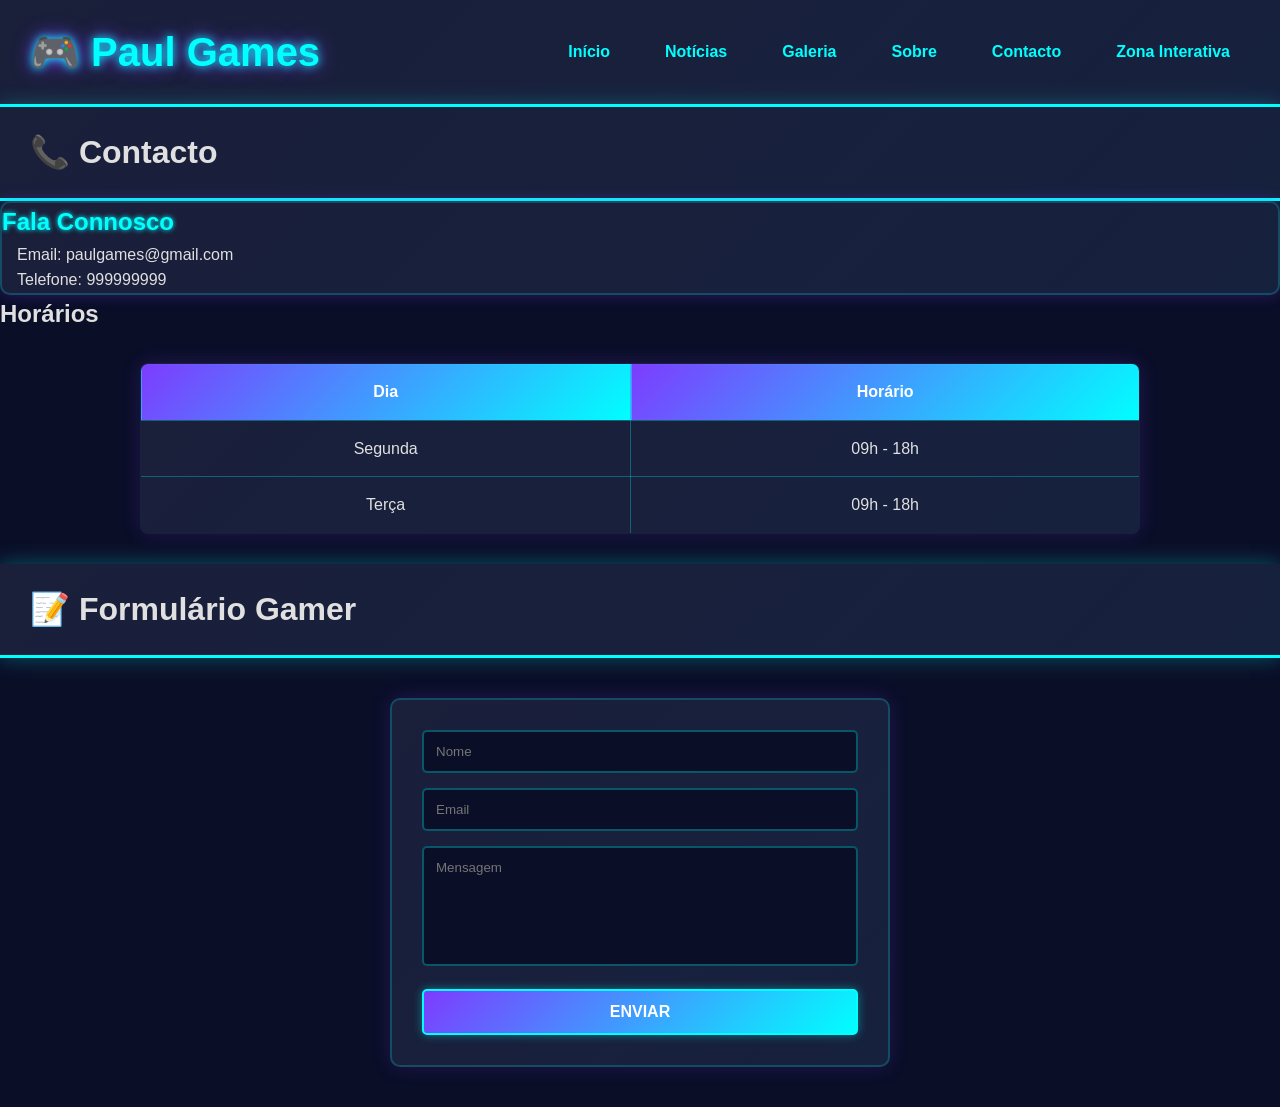
<file: contacto.html>
<!DOCTYPE html>
<html lang="pt">
<head>
    <meta charset="UTF-8">
    <title>Contacto</title>

    <link rel="stylesheet" href="css/style.css">
</head>
<body>

<header>

    <div class="logo">
        <h1>🎮 Paul Games</h1>
    </div>

    <nav>
        <a href="index.html">Início</a>
        <a href="noticias.html">Notícias</a>
        <a href="galeria.html">Galeria</a>
        <a href="sobre.html">Sobre</a>
        <a href="contacto.html">Contacto</a>
        <a href="zona-interativa.html">Zona Interativa</a>
    </nav>

</header>

<header>
    <h1>📞 Contacto</h1>
</header>

<main>

<section class="card">

<h2>Fala Connosco</h2>

<p>Email: paulgames@gmail.com</p>
<p>Telefone: 999999999</p>

</section>

<section>

<h2>Horários</h2>

<table>

<tr>
    <th>Dia</th>
    <th>Horário</th>
</tr>

<tr>
    <td>Segunda</td>
    <td>09h - 18h</td>
</tr>

<tr>
    <td>Terça</td>
    <td>09h - 18h</td>
</tr>

</table>

</section>

</main>

<header>
    <h1>📝 Formulário Gamer</h1>
</header>

<main>

<form onsubmit="return validarFormulario()">

<input type="text" id="nome" placeholder="Nome">

<input type="email" id="email" placeholder="Email">

<textarea id="mensagem" placeholder="Mensagem"></textarea>

<button type="submit">Enviar</button>

</form>

</main>

<script src="js/script.js"></script>

</body>
</html>
</file>
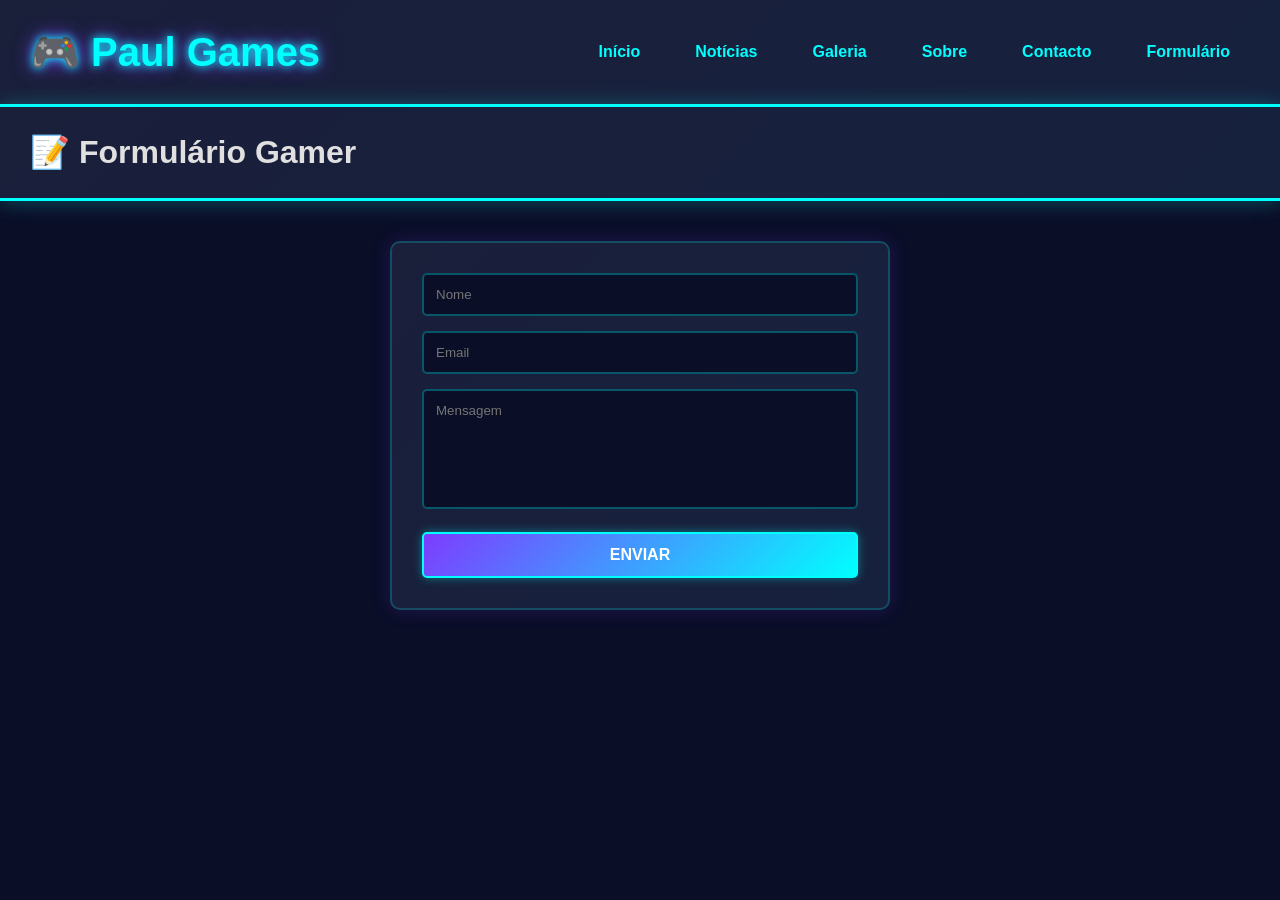
<file: formulario.html>
<!DOCTYPE html>
<html lang="pt">
<head>
    <meta charset="UTF-8">
    <title>Formulário</title>

    <link rel="stylesheet" href="css/style.css">
</head>
<body>

<header>

    <div class="logo">
        <h1>🎮 Paul Games</h1>
    </div>

    <nav>
        <a href="index.html">Início</a>
        <a href="noticias.html">Notícias</a>
        <a href="galeria.html">Galeria</a>
        <a href="sobre.html">Sobre</a>
        <a href="contacto.html">Contacto</a>
        <a href="formulario.html">Formulário</a>
    </nav>

</header>

<header>
    <h1>📝 Formulário Gamer</h1>
</header>

<main>

<form onsubmit="return validarFormulario()">

<input type="text" id="nome" placeholder="Nome">

<input type="email" id="email" placeholder="Email">

<textarea id="mensagem" placeholder="Mensagem"></textarea>

<button type="submit">Enviar</button>

</form>

</main>

<script src="js/script.js"></script>

</body>
</html>
</file>
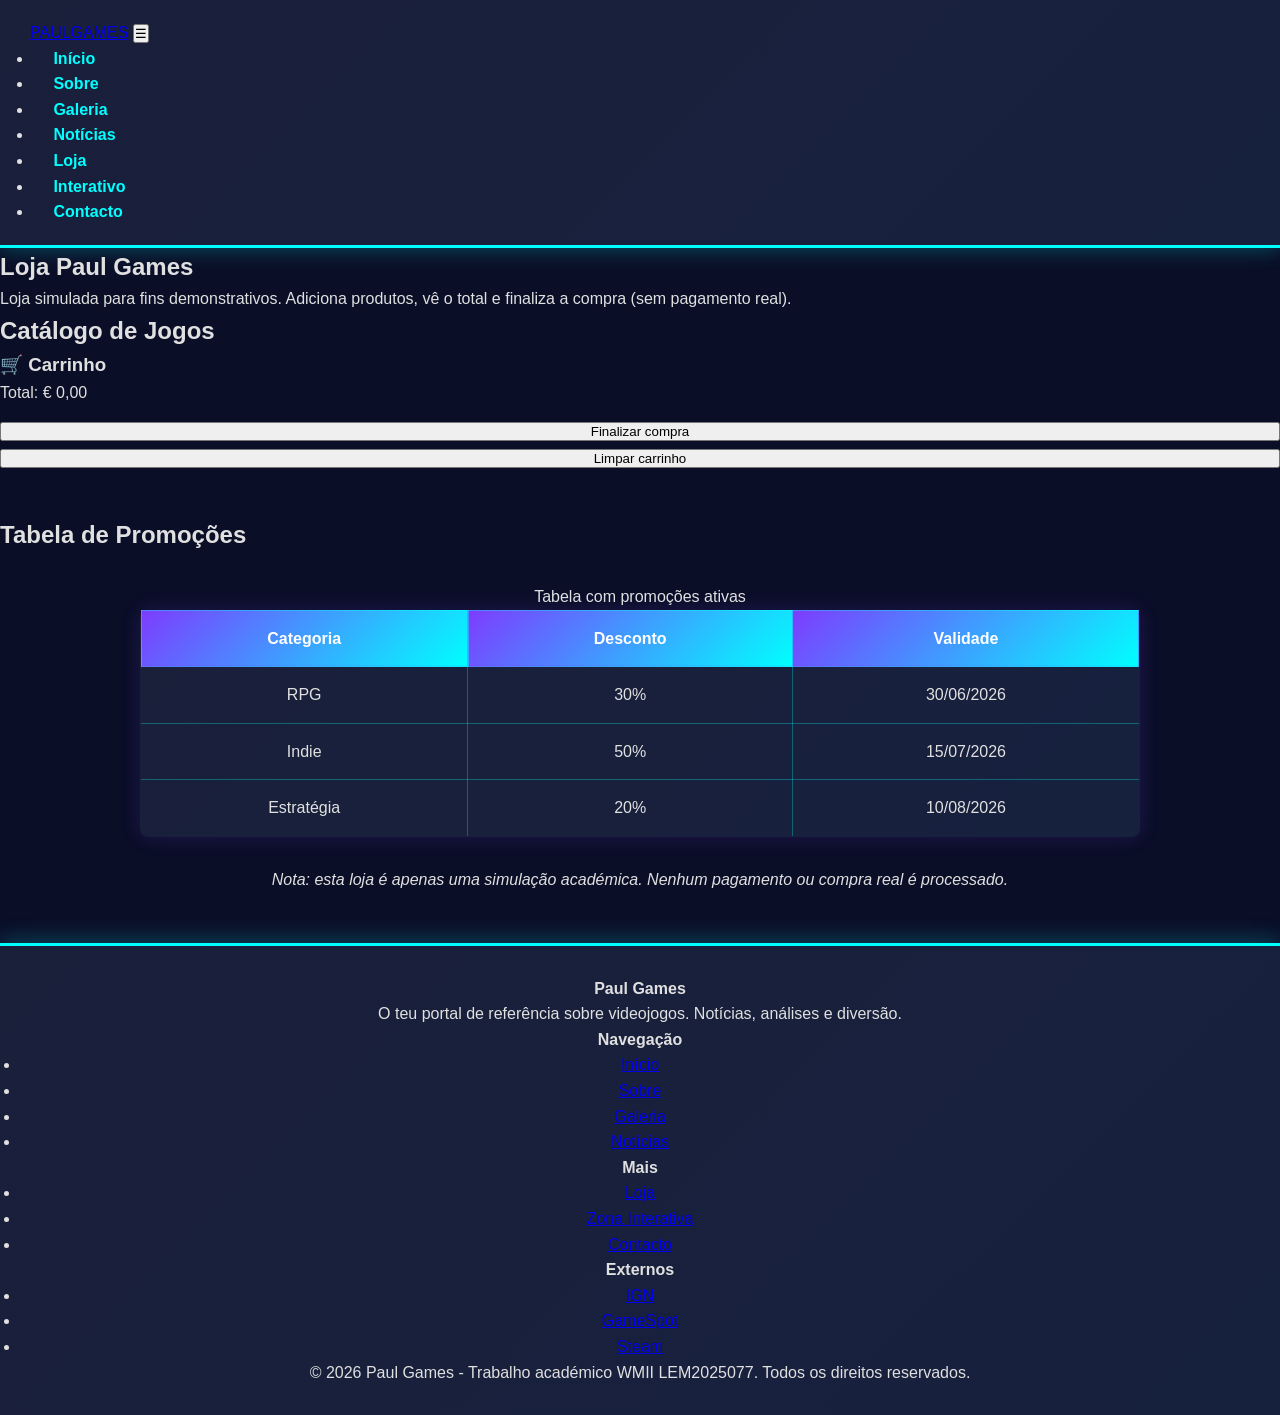
<file: loja.html>
<!DOCTYPE html>
<html lang="pt-PT">
<head>
    <meta charset="UTF-8">
    <meta name="viewport" content="width=device-width, initial-scale=1.0">
    <meta name="description" content="Loja simulada da Paul Games - explora os jogos disponíveis e calcula o teu carrinho (sem pagamento real).">
    <title>Loja - Paul Games</title>
    <link rel="stylesheet" href="css/style.css">
</head>
<body>

<header>
    <div class="cabecalho-conteudo">
        <a href="index.html" class="logo">PAUL<span>GAMES</span></a>
        <button class="menu-toggle" aria-label="Abrir menu">☰</button>
        <nav aria-label="Navegação principal">
            <ul>
                <li><a href="index.html">Início</a></li>
                <li><a href="sobre.html">Sobre</a></li>
                <li><a href="galeria.html">Galeria</a></li>
                <li><a href="noticias.html">Notícias</a></li>
                <li><a href="loja.html">Loja</a></li>
                <li><a href="formulario.html">Interativo</a></li>
                <li><a href="contacto.html">Contacto</a></li>
            </ul>
        </nav>
    </div>
</header>

<main>

    <section class="hero">
        <h1>Loja Paul Games</h1>
        <p>Loja simulada para fins demonstrativos. Adiciona produtos, vê o total e finaliza a compra (sem pagamento real).</p>
    </section>

    <div class="layout-com-aside">

        <section>
            <h2 class="titulo-secao">Catálogo de Jogos</h2>
            <div class="loja-grid">
                <!-- Produtos preenchidos via JavaScript -->
            </div>
        </section>

        <aside>
            <div class="carrinho">
                <h3>🛒 Carrinho</h3>
                <ul id="carrinho-itens"></ul>
                <p class="carrinho-total" id="carrinho-total">Total: € 0,00</p>
                <div style="display: flex; gap: 0.5rem; margin-top: 1rem; flex-direction: column;">
                    <button class="botao botao-rosa" id="carrinho-finalizar">Finalizar compra</button>
                    <button class="botao" id="carrinho-limpar">Limpar carrinho</button>
                </div>
            </div>
        </aside>

    </div>

    <section style="margin-top: 3rem;">
        <h2 class="titulo-secao">Tabela de Promoções</h2>
        <div class="tabela-container">
            <table>
                <caption class="escondido">Tabela com promoções ativas</caption>
                <thead>
                    <tr>
                        <th scope="col">Categoria</th>
                        <th scope="col">Desconto</th>
                        <th scope="col">Validade</th>
                    </tr>
                </thead>
                <tbody>
                    <tr><td>RPG</td><td>30%</td><td>30/06/2026</td></tr>
                    <tr><td>Indie</td><td>50%</td><td>15/07/2026</td></tr>
                    <tr><td>Estratégia</td><td>20%</td><td>10/08/2026</td></tr>
                </tbody>
            </table>
        </div>
        <p style="text-align: center; margin-top: 1rem; color: var(--cor-texto-secundario);">
            <em>Nota: esta loja é apenas uma simulação académica. Nenhum pagamento ou compra real é processado.</em>
        </p>
    </section>

</main>

<footer>
    <div class="rodape-conteudo">
        <div class="rodape-coluna">
            <h4>Paul Games</h4>
            <p>O teu portal de referência sobre videojogos. Notícias, análises e diversão.</p>
        </div>
        <div class="rodape-coluna">
            <h4>Navegação</h4>
            <ul>
                <li><a href="index.html">Início</a></li>
                <li><a href="sobre.html">Sobre</a></li>
                <li><a href="galeria.html">Galeria</a></li>
                <li><a href="noticias.html">Notícias</a></li>
            </ul>
        </div>
        <div class="rodape-coluna">
            <h4>Mais</h4>
            <ul>
                <li><a href="loja.html">Loja</a></li>
                <li><a href="formulario.html">Zona Interativa</a></li>
                <li><a href="contacto.html">Contacto</a></li>
            </ul>
        </div>
        <div class="rodape-coluna">
            <h4>Externos</h4>
            <ul>
                <li><a href="https://www.ign.com" target="_blank" rel="noopener">IGN</a></li>
                <li><a href="https://www.gamespot.com" target="_blank" rel="noopener">GameSpot</a></li>
                <li><a href="https://store.steampowered.com" target="_blank" rel="noopener">Steam</a></li>
            </ul>
        </div>
    </div>
    <div class="rodape-base">
        <p>&copy; 2026 Paul Games - Trabalho académico WMII LEM2025077. Todos os direitos reservados.</p>
    </div>
</footer>

<script src="js/script.js"></script>
</body>
</html>
</file>
<file: css/style.css>
*{
    margin:0;
    padding:0;
    box-sizing:border-box;
}

body{
    background:#0a0e27;
    color:#e0e0e0;
    font-family:'Orbitron', sans-serif;
    line-height:1.6;
}

/* HEADER */

header{
    background:linear-gradient(135deg, #1a1f3a 0%, #16213e 100%);
    display:flex;
    justify-content:space-between;
    align-items:center;
    padding:20px 30px;
    border-bottom:3px solid #00ffff;
    box-shadow:0 0 20px rgba(0, 255, 255, 0.3);
    flex-wrap:wrap;
    gap:20px;
}

.logo h1{
    color:#00ffff;
    text-shadow:0 0 10px #00ffff, 0 0 20px #7d3cff;
    font-size:clamp(1.5rem, 5vw, 2.5rem);
}

nav{
    display:flex;
    gap:15px;
    flex-wrap:wrap;
    justify-content:center;
}

nav a{
    color:#00ffff;
    text-decoration:none;
    padding:10px 18px;
    transition:0.3s;
    border-radius:5px;
    border:2px solid transparent;
    font-weight:bold;
    font-size:clamp(0.9rem, 2vw, 1rem);
    position:relative;
}

nav a::before{
    content:'';
    position:absolute;
    bottom:0;
    left:0;
    width:0;
    height:2px;
    background:#7d3cff;
    transition:0.3s;
}

nav a:hover{
    background:rgba(123, 60, 255, 0.2);
    border-color:#7d3cff;
    color:#00ffff;
    text-shadow:0 0 10px #00ffff;
}

nav a:hover::before{
    width:100%;
}

/* BANNER */

.banner{
    height:60vh;
    min-height:400px;
    background:linear-gradient(rgba(10, 14, 39, 0.8), rgba(123, 60, 255, 0.3)),
                url("../imagens/banner.jpg");
    background-size:cover;
    background-position:center;
    background-attachment:fixed;
    display:flex;
    justify-content:center;
    align-items:center;
    text-align:center;
    padding:20px;
    position:relative;
    overflow:hidden;
}

.banner::before{
    content:'';
    position:absolute;
    top:0;
    left:0;
    right:0;
    bottom:0;
    background:radial-gradient(circle at 50% 50%, rgba(0, 255, 255, 0.1) 0%, transparent 70%);
    pointer-events:none;
}

.banner-texto{
    max-width:700px;
    position:relative;
    z-index:1;
}

.banner h2{
    font-size:clamp(2rem, 8vw, 3.5rem);
    margin-bottom:20px;
    color:#00ffff;
    text-shadow:0 0 20px #00ffff, 0 0 40px #7d3cff;
}

.banner p{
    font-size:clamp(1rem, 3vw, 1.2rem);
    margin-bottom:25px;
    line-height:1.6;
    color:#e0e0e0;
}

.banner button{
    background:linear-gradient(135deg, #7d3cff, #00ffff);
    color:white;
    border:2px solid #00ffff;
    padding:15px 35px;
    font-size:1rem;
    border-radius:8px;
    cursor:pointer;
    transition:0.3s;
    font-weight:bold;
    text-transform:uppercase;
    box-shadow:0 0 15px rgba(0, 255, 255, 0.5);
}

.banner button:hover{
    transform:scale(1.05);
    box-shadow:0 0 30px rgba(0, 255, 255, 0.8), 0 0 50px #7d3cff;
}

/* TITULOS */

.titulo{
    text-align:center;
    margin:50px 20px 40px;
    padding:20px;
}

.titulo h2{
    font-size:clamp(1.8rem, 5vw, 2.5rem);
    color:#00ffff;
    text-shadow:0 0 10px #00ffff, 0 0 20px #7d3cff;
    margin-bottom:15px;
}

.titulo p{
    color:#e0e0e0;
    font-size:clamp(1rem, 2vw, 1.1rem);
    max-width:800px;
    margin:0 auto;
    line-height:1.6;
}

/* CARDS */

.cards{
    display:grid;
    grid-template-columns:repeat(auto-fit, minmax(280px, 1fr));
    gap:25px;
    padding:20px;
    max-width:1400px;
    margin:0 auto;
}

.card{
    background:linear-gradient(135deg, #1a1f3a 0%, #16213e 100%);
    border-radius:10px;
    overflow:hidden;
    transition:0.4s;
    box-shadow:0 0 15px rgba(123, 60, 255, 0.3);
    border:2px solid rgba(0, 255, 255, 0.2);
    display:flex;
    flex-direction:column;
    height:100%;
}

.card:hover{
    transform:translateY(-10px);
    box-shadow:0 0 30px rgba(0, 255, 255, 0.6), 0 0 50px #7d3cff;
    border-color:#00ffff;
}

.card img{
    width:100%;
    height:200px;
    object-fit:cover;
}

.card h2{
    color:#00ffff;
    text-shadow:0 0 5px #00ffff;
}

.card h3{
    padding:15px;
    color:#00ffff;
    text-shadow:0 0 5px #00ffff;
}

.card p{
    padding:0 15px;
    line-height:1.6;
    flex-grow:1;
    color:#e0e0e0;
}

.btn-card{
    display:block;
    text-align:center;
    background:linear-gradient(135deg, #7d3cff, #00ffff);
    color:white;
    text-decoration:none;
    padding:12px;
    margin:15px;
    border-radius:6px;
    transition:0.3s;
    font-weight:bold;
    border:2px solid #00ffff;
    box-shadow:0 0 10px rgba(0, 255, 255, 0.4);
    cursor: pointer;
    font-size: 1rem;
    font-family: inherit;
}

.btn-card:hover{
    box-shadow:0 0 20px rgba(0, 255, 255, 0.8), 0 0 30px #7d3cff;
    transform:scale(1.05);
}

/* AUTOR - SEÇÃO SOBRE */

.autor-container{
    display:grid;
    grid-template-columns:1fr 1.5fr;
    gap:40px;
    align-items:start;
    padding:30px;
    background:linear-gradient(135deg, rgba(0, 255, 255, 0.05), rgba(123, 60, 255, 0.05));
    border-radius:10px;
    margin:20px auto;
    max-width:900px;
}

.autor-foto{
    width:100%;
    max-width:250px;
    height:auto;
    aspect-ratio:3/4;
    object-fit:cover;
    border-radius:10px;
    box-shadow:0 0 25px rgba(0, 255, 255, 0.4), 0 0 50px #7d3cff;
    border:3px solid #00ffff;
    transition:0.4s;
}

.autor-foto:hover{
    box-shadow:0 0 40px rgba(0, 255, 255, 0.8), 0 0 80px #7d3cff;
    transform:scale(1.02);
}

.autor-bio h3{
    color:#00ffff;
    margin-bottom:20px;
    font-size:clamp(1.5rem, 4vw, 2rem);
    text-shadow:0 0 10px #00ffff;
}

.autor-bio p{
    line-height:1.8;
    margin-bottom:18px;
    text-align:justify;
    color:#e0e0e0;
    font-size:clamp(0.95rem, 2vw, 1.05rem);
}

/* VIDEO */

.video{
    padding:40px 20px;
    max-width:1200px;
    margin:0 auto;
}

.video h2{
    margin-bottom:30px;
    text-align:center;
    color:#00ffff;
    font-size:clamp(1.8rem, 5vw, 2.5rem);
    text-shadow:0 0 10px #00ffff, 0 0 20px #7d3cff;
}

.video video,
.video iframe{
    width:100%;
    max-width:900px;
    height:auto;
    display:block;
    margin:0 auto;
    border-radius:10px;
    box-shadow:0 0 20px rgba(0, 255, 255, 0.3);
}

/* FORMULARIOS */

form{
    background:linear-gradient(135deg, #1a1f3a 0%, #16213e 100%);
    max-width:500px;
    margin:40px auto;
    padding:30px;
    border-radius:10px;
    border:2px solid rgba(0, 255, 255, 0.2);
    box-shadow:0 0 20px rgba(123, 60, 255, 0.2);
}

form h2{
    color:#00ffff;
    text-shadow:0 0 5px #00ffff;
    margin-bottom:20px;
}

input,
textarea{
    width:100%;
    padding:12px;
    margin-bottom:15px;
    border:2px solid rgba(0, 255, 255, 0.3);
    border-radius:5px;
    background:#0a0e27;
    color:#e0e0e0;
    font-family:inherit;
    transition:0.3s;
}

input:focus,
textarea:focus{
    outline:none;
    border-color:#00ffff;
    box-shadow:0 0 10px rgba(0, 255, 255, 0.4);
    background:#0f1535;
}

textarea{
    resize:none;
    height:120px;
}

form button{
    width:100%;
    background:linear-gradient(135deg, #7d3cff, #00ffff);
    color:white;
    border:2px solid #00ffff;
    padding:12px;
    cursor:pointer;
    border-radius:5px;
    font-weight:bold;
    font-size:1rem;
    transition:0.3s;
    box-shadow:0 0 10px rgba(0, 255, 255, 0.4);
    text-transform:uppercase;
}

form button:hover{
    box-shadow:0 0 20px rgba(0, 255, 255, 0.8), 0 0 30px #7d3cff;
    transform:scale(1.02);
}

/* GALERIA */

.galeria{
    display:grid;
    grid-template-columns:repeat(auto-fit, minmax(250px, 1fr));
    gap:20px;
    padding:20px;
    max-width:1400px;
    margin:0 auto;
}

.galeria img{
    width:100%;
    height:auto;
    aspect-ratio:1;
    object-fit:cover;
    border-radius:10px;
    transition:0.3s;
    box-shadow:0 0 15px rgba(123, 60, 255, 0.3);
    border:2px solid rgba(0, 255, 255, 0.2);
}

.galeria img:hover{
    transform:scale(1.05);
    box-shadow:0 0 30px rgba(0, 255, 255, 0.6), 0 0 50px #7d3cff;
    border-color:#00ffff;
}

/* TABELA */

table{
    width:95%;
    max-width:1000px;
    margin:30px auto;
    border-collapse:collapse;
    background:linear-gradient(135deg, #1a1f3a 0%, #16213e 100%);
    border-radius:8px;
    overflow:hidden;
    box-shadow:0 0 20px rgba(123, 60, 255, 0.2);
}

table,
th,
td{
    border:1px solid rgba(0, 255, 255, 0.3);
}

th{
    background:linear-gradient(135deg, #7d3cff, #00ffff);
    color:white;
    font-weight:bold;
}

th,
td{
    padding:15px;
    text-align:center;
    font-size:clamp(0.9rem, 2vw, 1rem);
}

td{
    color:#e0e0e0;
}

tr:hover{
    background:rgba(0, 255, 255, 0.1);
}

/* FOOTER */

footer{
    background:linear-gradient(135deg, #1a1f3a 0%, #16213e 100%);
    text-align:center;
    padding:30px 20px;
    margin-top:50px;
    border-top:3px solid #00ffff;
    box-shadow:0 -5px 20px rgba(0, 255, 255, 0.2);
    color:#e0e0e0;
}

/* MODAL - NOTÍCIAS */

.modal {
    display: none;
    position: fixed;
    z-index: 1000;
    left: 0;
    top: 0;
    width: 100%;
    height: 100%;
    background-color: rgba(0, 0, 0, 0.9);
    flex-direction: center;
    align-items: center;
    justify-content: center;
    backdrop-filter: blur(5px);
}

.modal-content {
    background: linear-gradient(135deg, #1a1f3a 0%, #16213e 100%);
    padding: 40px;
    border-radius: 15px;
    border: 2px solid rgba(0, 255, 255, 0.5);
    box-shadow: 0 0 50px rgba(0, 255, 255, 0.4), 0 0 100px #7d3cff;
    max-width: 800px;
    max-height: 90vh;
    overflow-y: auto;
    width: 95%;
    position: relative;
    animation: slideIn 0.3s ease-out;
}

@keyframes slideIn {
    from {
        transform: translateY(-50px);
        opacity: 0;
    }
    to {
        transform: translateY(0);
        opacity: 1;
    }
}

.modal-close {
    position: absolute;
    right: 20px;
    top: 20px;
    background: linear-gradient(135deg, #7d3cff, #00ffff);
    color: white;
    border: 2px solid #00ffff;
    border-radius: 50%;
    width: 40px;
    height: 40px;
    font-size: 28px;
    cursor: pointer;
    transition: 0.3s;
    display: flex;
    align-items: center;
    justify-content: center;
    box-shadow: 0 0 10px rgba(0, 255, 255, 0.4);
}

.modal-close:hover {
    box-shadow: 0 0 20px rgba(0, 255, 255, 0.8), 0 0 30px #7d3cff;
    transform: scale(1.1);
}

#modal-body {
    color: #e0e0e0;
}

@media(max-width: 768px) {
    .modal-content {
        padding: 25px;
        max-width: 95%;
    }

    .modal-close {
        width: 35px;
        height: 35px;
        font-size: 24px;
        right: 15px;
        top: 15px;
    }

    #modal-body h2 {
        font-size: 1.5rem !important;
    }

    #modal-body p {
        font-size: 0.95rem !important;
    }
}

@media(max-width:1024px){
    header{
        padding:15px 20px;
    }

    .autor-container{
        grid-template-columns:1fr;
        gap:25px;
        padding:20px;
    }

    .autor-foto{
        max-width:200px;
        margin:0 auto;
    }
}

@media(max-width:768px){
    header{
        flex-direction:column;
        gap:15px;
        padding:15px 15px;
    }

    .logo h1{
        font-size:1.8rem;
    }

    nav{
        justify-content:center;
        width:100%;
    }

    nav a{
        padding:8px 12px;
        font-size:0.9rem;
    }

    .banner{
        height:50vh;
        min-height:350px;
    }

    .banner h2{
        font-size:2rem;
    }

    .banner p{
        font-size:1rem;
    }

    .banner button{
        padding:12px 25px;
        font-size:0.9rem;
    }

    .cards{
        grid-template-columns:1fr;
        padding:15px;
        gap:20px;
    }

    .card{
        max-width:100%;
    }

    .autor-container{
        grid-template-columns:1fr;
        gap:20px;
        padding:15px;
    }

    .autor-foto{
        max-width:150px;
        margin:0 auto;
    }

    .autor-bio h3{
        font-size:1.3rem;
        text-align:center;
    }

    .autor-bio p{
        text-align:left;
        font-size:0.95rem;
    }

    .titulo h2{
        font-size:1.5rem;
    }

    .galeria{
        grid-template-columns:repeat(auto-fit, minmax(150px, 1fr));
        gap:15px;
        padding:15px;
    }

    form{
        max-width:90%;
        margin:30px auto;
        padding:20px;
    }

    table{
        width:98%;
        font-size:0.9rem;
    }

    th,
    td{
        padding:10px 5px;
    }
}

@media(max-width:480px){
    .logo h1{
        font-size:1.5rem;
    }

    nav{
        gap:8px;
    }

    nav a{
        padding:6px 8px;
        font-size:0.8rem;
    }

    .banner{
        height:45vh;
        min-height:300px;
    }

    .banner h2{
        font-size:1.5rem;
    }

    .banner p{
        font-size:0.9rem;
    }

    .banner button{
        padding:10px 20px;
        font-size:0.8rem;
    }

    .titulo h2{
        font-size:1.3rem;
    }

    .cards{
        gap:15px;
    }

    .card h3{
        font-size:0.95rem;
    }

    .card p{
        font-size:0.9rem;
    }

    .autor-container{
        gap:15px;
        padding:10px;
    }

    .autor-foto{
        max-width:120px;
    }

    .autor-bio h3{
        font-size:1.1rem;
    }

    .autor-bio p{
        font-size:0.9rem;
        line-height:1.5;
    }

    .galeria{
        grid-template-columns:repeat(2, 1fr);
        gap:10px;
        padding:10px;
    }

    form{
        max-width:95%;
        padding:15px;
    }

    input,
    textarea,
    form button{
        font-size:0.9rem;
    }

    table{
        width:100%;
        font-size:0.8rem;
    }

    th,
    td{
        padding:8px 3px;
    }
}
</file>
